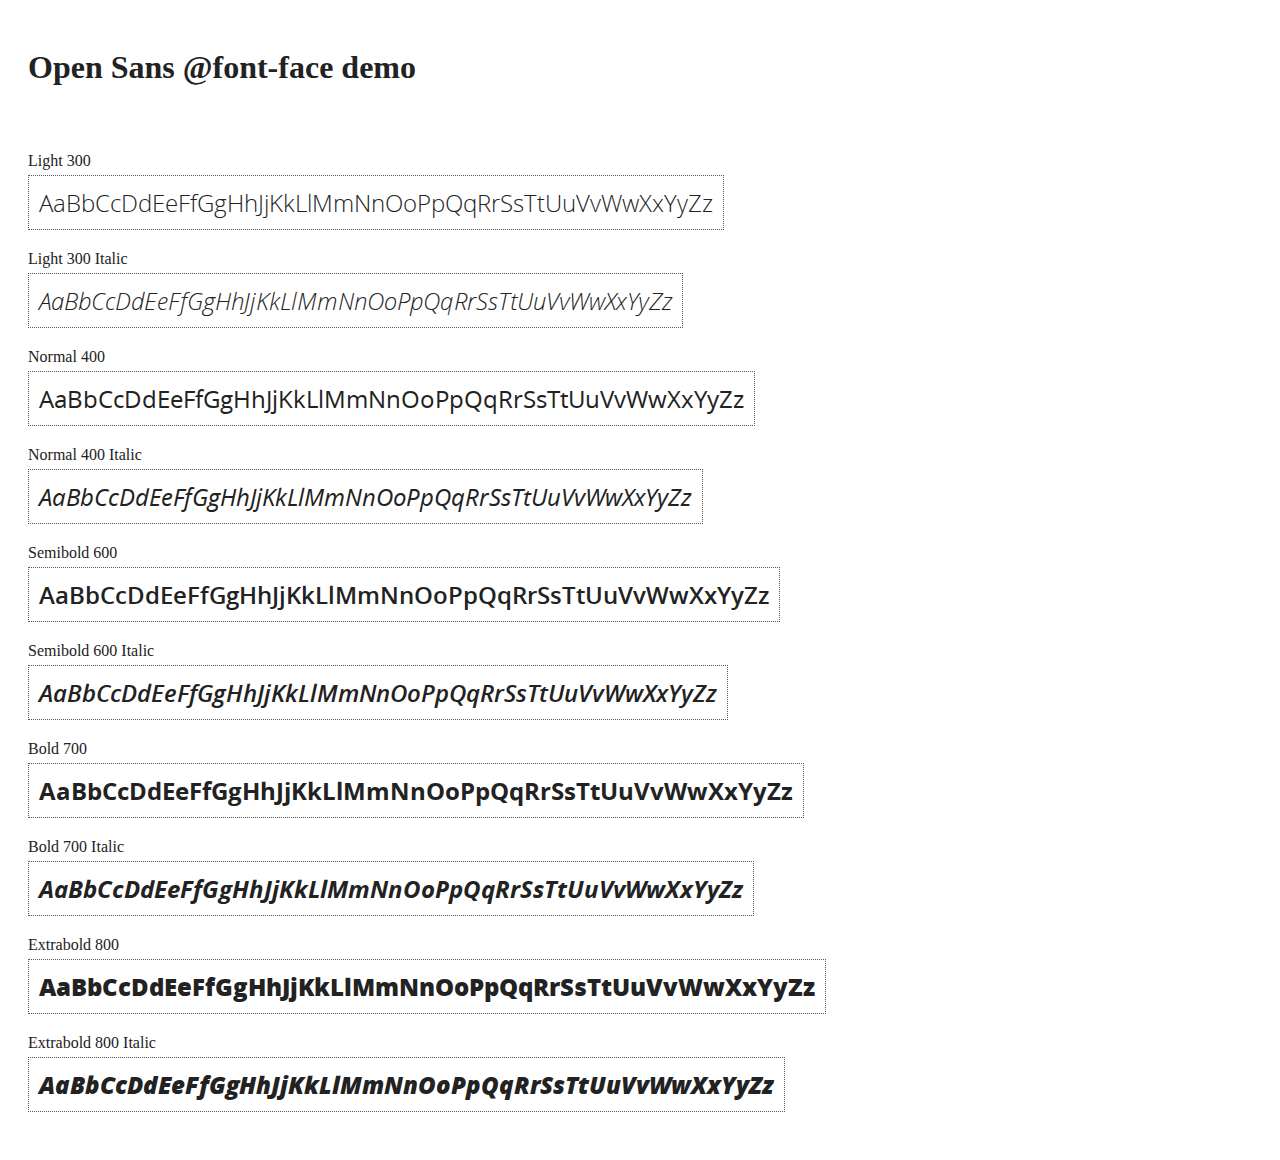
<file: Lista Telefonica/lib/angular/docs/components/open-sans-fontface-1.0.4/index.html>
<!DOCTYPE html>
<html>
	<head>
		<title>Open Sans @font-face demo</title>
		<meta charset="UTF-8" />
		<link rel="stylesheet" href="open-sans.css" type="text/css" />
		<style>
		body {
			padding: 20px;
			color: #222;
			background: #fff;
		}

		span { display: block; }

		.font-demo {
			display: inline-block;
			margin: 5px 0 20px;
			padding: 10px;
			border: 1px dotted #555;
			font-family: 'Open Sans';
			font-size: 24px;
		}
		</style>
	</head>
	<body>
		<h1>Open Sans @font-face demo</h1>
		<div style="margin-bottom:20px">
			<iframe src="http://ghbtns.com/github-btn.html?user=FontFaceKit&amp;repo=open-sans&amp;type=watch&amp;count=true"
					style="width:110px;height:20px;border:0"></iframe>
			<iframe src="http://ghbtns.com/github-btn.html?user=FontFaceKit&amp;repo=open-sans&amp;type=fork&amp;count=true"
					style="width:95px;height:20px;border:0"></iframe>
		</div>

		<span>Light 300</span>
		<div class="font-demo" style="font-weight:300">
			AaBbCcDdEeFfGgHhJjKkLlMmNnOoPpQqRrSsTtUuVvWwXxYyZz
		</div>

		<span>Light 300 Italic</span>
		<div class="font-demo" style="font-weight:300;font-style:italic">
			AaBbCcDdEeFfGgHhJjKkLlMmNnOoPpQqRrSsTtUuVvWwXxYyZz
		</div>

		<span>Normal 400</span>
		<div class="font-demo">
			AaBbCcDdEeFfGgHhJjKkLlMmNnOoPpQqRrSsTtUuVvWwXxYyZz
		</div>

		<span>Normal 400 Italic</span>
		<div class="font-demo" style="font-style:italic">
			AaBbCcDdEeFfGgHhJjKkLlMmNnOoPpQqRrSsTtUuVvWwXxYyZz
		</div>

		<span>Semibold 600</span>
		<div class="font-demo" style="font-weight:600">
			AaBbCcDdEeFfGgHhJjKkLlMmNnOoPpQqRrSsTtUuVvWwXxYyZz
		</div>

		<span>Semibold 600 Italic</span>
		<div class="font-demo" style="font-weight:600;font-style:italic">
			AaBbCcDdEeFfGgHhJjKkLlMmNnOoPpQqRrSsTtUuVvWwXxYyZz
		</div>

		<span>Bold 700</span>
		<div class="font-demo" style="font-weight:700">
			AaBbCcDdEeFfGgHhJjKkLlMmNnOoPpQqRrSsTtUuVvWwXxYyZz
		</div>

		<span>Bold 700 Italic</span>
		<div class="font-demo" style="font-weight:700;font-style:italic">
			AaBbCcDdEeFfGgHhJjKkLlMmNnOoPpQqRrSsTtUuVvWwXxYyZz
		</div>

		<span>Extrabold 800</span>
		<div class="font-demo" style="font-weight:800">
			AaBbCcDdEeFfGgHhJjKkLlMmNnOoPpQqRrSsTtUuVvWwXxYyZz
		</div>

		<span>Extrabold 800 Italic</span>
		<div class="font-demo" style="font-weight:800;font-style:italic">
			AaBbCcDdEeFfGgHhJjKkLlMmNnOoPpQqRrSsTtUuVvWwXxYyZz
		</div>
	</body>
</html>
</file>
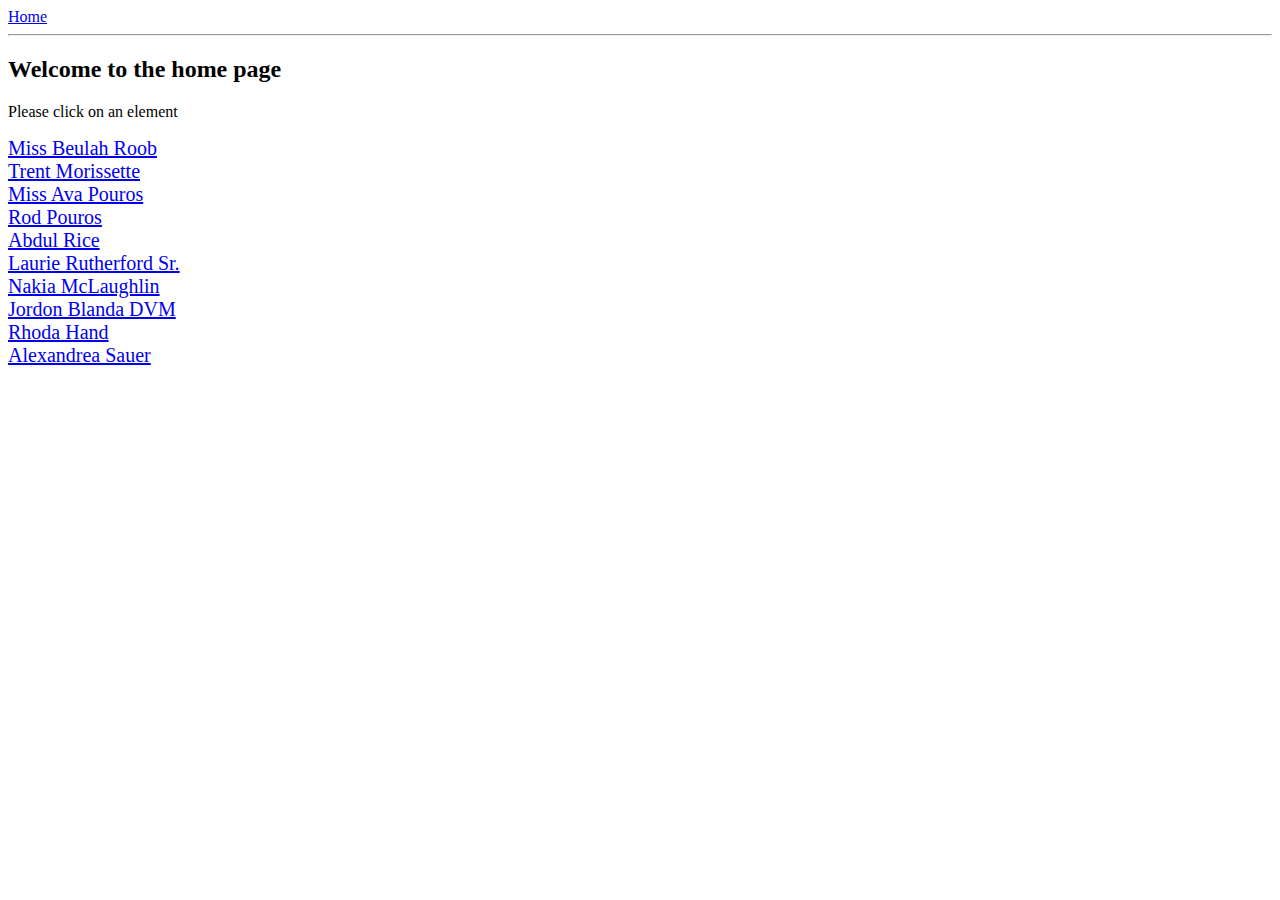
<file: Lista Telefonica/lib/angular/docs/examples/example-anchoringExample/index.html>
<!doctype html>
<html lang="en">
<head>
  <meta charset="UTF-8">
  <title>Example - example-anchoringExample</title>
  <link href="animations.css" rel="stylesheet" type="text/css">
  

  <script src="../../../angular.min.js"></script>
  <script src="../../../angular-animate.js"></script>
  <script src="../../../angular-route.js"></script>
  <script src="script.js"></script>
  

  
</head>
<body ng-app="anchoringExample">
  <a href="#/">Home</a>
<hr />
<div class="view-container">
  <div ng-view class="view"></div>
</div>
</body>
</html>
</file>
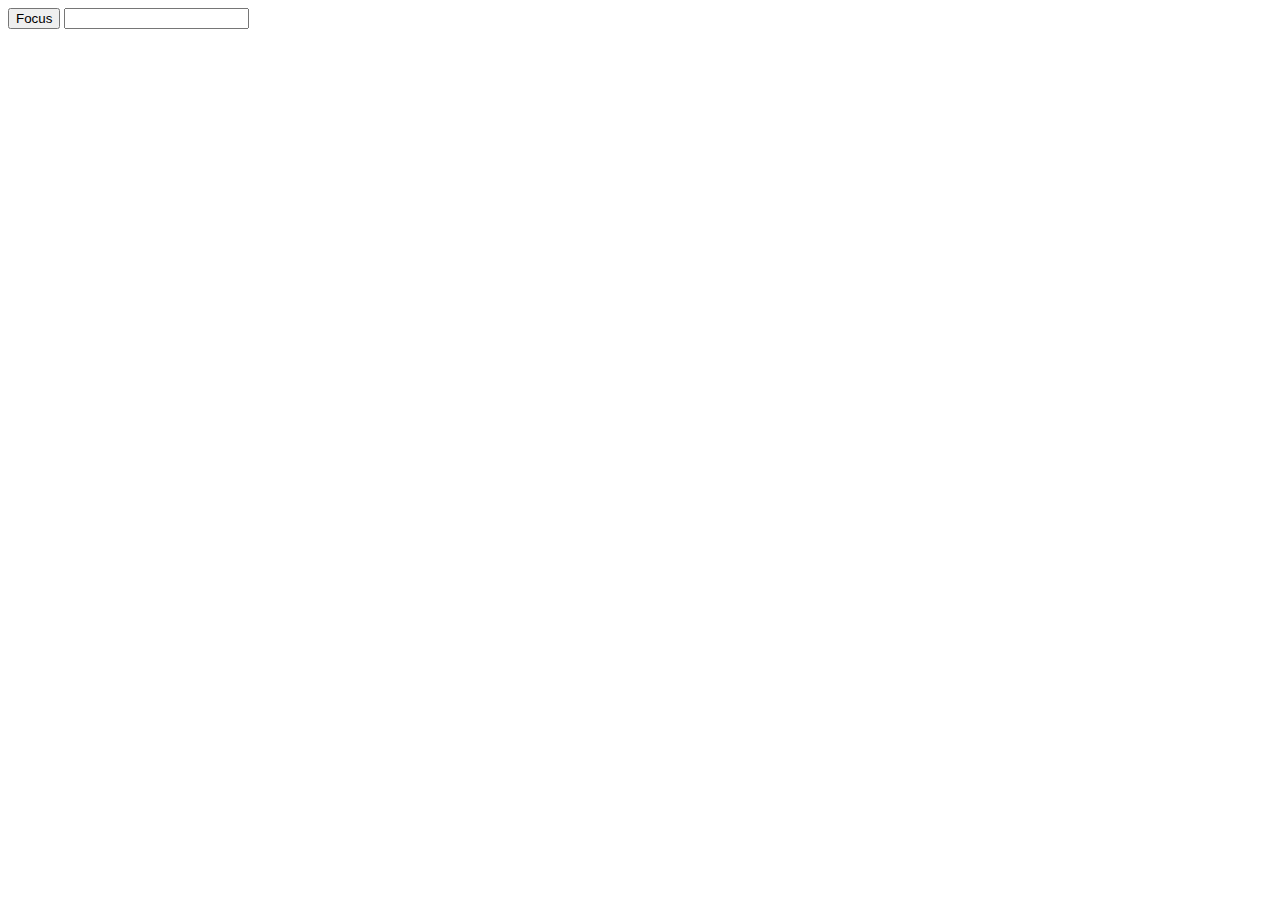
<file: Lista Telefonica/lib/angular/docs/examples/example-error-$rootScope-inprog/index.html>
<!doctype html>
<html lang="en">
<head>
  <meta charset="UTF-8">
  <title>Example - example-error-$rootScope-inprog</title>
  

  <script src="../../../angular.min.js"></script>
  <script src="app.js"></script>
  

  
</head>
<body ng-app="app">
  <button ng-click="focusInput = true">Focus</button>
<input ng-focus="count = count + 1" set-focus-if="focusInput" />
</body>
</html>
</file>
<file: Lista Telefonica/lib/angular/docs/components/open-sans-fontface-1.0.4/open-sans.css>
/* Open Sans @font-face kit */

/* BEGIN Light */
@font-face {
  font-family: 'Open Sans';
  src: url('fonts/Light/OpenSans-Light.eot');
  src: url('fonts/Light/OpenSans-Light.eot?#iefix') format('embedded-opentype'),
       url('fonts/Light/OpenSans-Light.woff') format('woff'),
       url('fonts/Light/OpenSans-Light.ttf') format('truetype'),
       url('fonts/Light/OpenSans-Light.svg#OpenSansLight') format('svg');
  font-weight: 300;
  font-style: normal;
}
/* END Light */

/* BEGIN Light Italic */
@font-face {
  font-family: 'Open Sans';
  src: url('fonts/LightItalic/OpenSans-LightItalic.eot');
  src: url('fonts/LightItalic/OpenSans-LightItalic.eot?#iefix') format('embedded-opentype'),
       url('fonts/LightItalic/OpenSans-LightItalic.woff') format('woff'),
       url('fonts/LightItalic/OpenSans-LightItalic.ttf') format('truetype'),
       url('fonts/LightItalic/OpenSans-LightItalic.svg#OpenSansLightItalic') format('svg');
  font-weight: 300;
  font-style: italic;
}
/* END Light Italic */

/* BEGIN Regular */
@font-face {
  font-family: 'Open Sans';
  src: url('fonts/Regular/OpenSans-Regular.eot');
  src: url('fonts/Regular/OpenSans-Regular.eot?#iefix') format('embedded-opentype'),
       url('fonts/Regular/OpenSans-Regular.woff') format('woff'),
       url('fonts/Regular/OpenSans-Regular.ttf') format('truetype'),
       url('fonts/Regular/OpenSans-Regular.svg#OpenSansRegular') format('svg');
  font-weight: normal;
  font-style: normal;
}
/* END Regular */

/* BEGIN Italic */
@font-face {
  font-family: 'Open Sans';
  src: url('fonts/Italic/OpenSans-Italic.eot');
  src: url('fonts/Italic/OpenSans-Italic.eot?#iefix') format('embedded-opentype'),
       url('fonts/Italic/OpenSans-Italic.woff') format('woff'),
       url('fonts/Italic/OpenSans-Italic.ttf') format('truetype'),
       url('fonts/Italic/OpenSans-Italic.svg#OpenSansItalic') format('svg');
  font-weight: normal;
  font-style: italic;
}
/* END Italic */

/* BEGIN Semibold */
@font-face {
  font-family: 'Open Sans';
  src: url('fonts/Semibold/OpenSans-Semibold.eot');
  src: url('fonts/Semibold/OpenSans-Semibold.eot?#iefix') format('embedded-opentype'),
       url('fonts/Semibold/OpenSans-Semibold.woff') format('woff'),
       url('fonts/Semibold/OpenSans-Semibold.ttf') format('truetype'),
       url('fonts/Semibold/OpenSans-Semibold.svg#OpenSansSemibold') format('svg');
  font-weight: 600;
  font-style: normal;
}
/* END Semibold */

/* BEGIN Semibold Italic */
@font-face {
  font-family: 'Open Sans';
  src: url('fonts/SemiboldItalic/OpenSans-SemiboldItalic.eot');
  src: url('fonts/SemiboldItalic/OpenSans-SemiboldItalic.eot?#iefix') format('embedded-opentype'),
       url('fonts/SemiboldItalic/OpenSans-SemiboldItalic.woff') format('woff'),
       url('fonts/SemiboldItalic/OpenSans-SemiboldItalic.ttf') format('truetype'),
       url('fonts/SemiboldItalic/OpenSans-SemiboldItalic.svg#OpenSansSemiboldItalic') format('svg');
  font-weight: 600;
  font-style: italic;
}
/* END Semibold Italic */

/* BEGIN Bold */
@font-face {
  font-family: 'Open Sans';
  src: url('fonts/Bold/OpenSans-Bold.eot');
  src: url('fonts/Bold/OpenSans-Bold.eot?#iefix') format('embedded-opentype'),
       url('fonts/Bold/OpenSans-Bold.woff') format('woff'),
       url('fonts/Bold/OpenSans-Bold.ttf') format('truetype'),
       url('fonts/Bold/OpenSans-Bold.svg#OpenSansBold') format('svg');
  font-weight: bold;
  font-style: normal;
}
/* END Bold */

/* BEGIN Bold Italic */
@font-face {
  font-family: 'Open Sans';
  src: url('fonts/BoldItalic/OpenSans-BoldItalic.eot');
  src: url('fonts/BoldItalic/OpenSans-BoldItalic.eot?#iefix') format('embedded-opentype'),
       url('fonts/BoldItalic/OpenSans-BoldItalic.woff') format('woff'),
       url('fonts/BoldItalic/OpenSans-BoldItalic.ttf') format('truetype'),
       url('fonts/BoldItalic/OpenSans-BoldItalic.svg#OpenSansBoldItalic') format('svg');
  font-weight: bold;
  font-style: italic;
}
/* END Bold Italic */

/* BEGIN Extrabold */
@font-face {
  font-family: 'Open Sans';
  src: url('fonts/ExtraBold/OpenSans-ExtraBold.eot');
  src: url('fonts/ExtraBold/OpenSans-ExtraBold.eot?#iefix') format('embedded-opentype'),
       url('fonts/ExtraBold/OpenSans-ExtraBold.woff') format('woff'),
       url('fonts/ExtraBold/OpenSans-ExtraBold.ttf') format('truetype'),
       url('fonts/ExtraBold/OpenSans-ExtraBold.svg#OpenSansExtrabold') format('svg');
  font-weight: 800;
  font-style: normal;
}
/* END Extrabold */

/* BEGIN Extrabold Italic */
@font-face {
  font-family: 'Open Sans';
  src: url('fonts/ExtraBoldItalic/OpenSans-ExtraBoldItalic.eot');
  src: url('fonts/ExtraBoldItalic/OpenSans-ExtraBoldItalic.eot?#iefix') format('embedded-opentype'),
       url('fonts/ExtraBoldItalic/OpenSans-ExtraBoldItalic.woff') format('woff'),
       url('fonts/ExtraBoldItalic/OpenSans-ExtraBoldItalic.ttf') format('truetype'),
       url('fonts/ExtraBoldItalic/OpenSans-ExtraBoldItalic.svg#OpenSansExtraboldItalic') format('svg');
  font-weight: 800;
  font-style: italic;
}
/* END Extrabold Italic */
</file>
<file: Lista Telefonica/lib/angular/docs/examples/example-anchoringExample/animations.css>
.record {
  display:block;
  font-size:20px;
}
.profile {
  background:black;
  color:white;
  font-size:100px;
}
.view-container {
  position:relative;
}
.view-container > .view.ng-animate {
  position:absolute;
  top:0;
  left:0;
  width:100%;
  min-height:500px;
}
.view.ng-enter, .view.ng-leave,
.record.ng-anchor {
  transition:0.5s linear all;
}
.view.ng-enter {
  transform:translateX(100%);
}
.view.ng-enter.ng-enter-active, .view.ng-leave {
  transform:translateX(0%);
}
.view.ng-leave.ng-leave-active {
  transform:translateX(-100%);
}
.record.ng-anchor-out {
  background:red;
}
</file>
